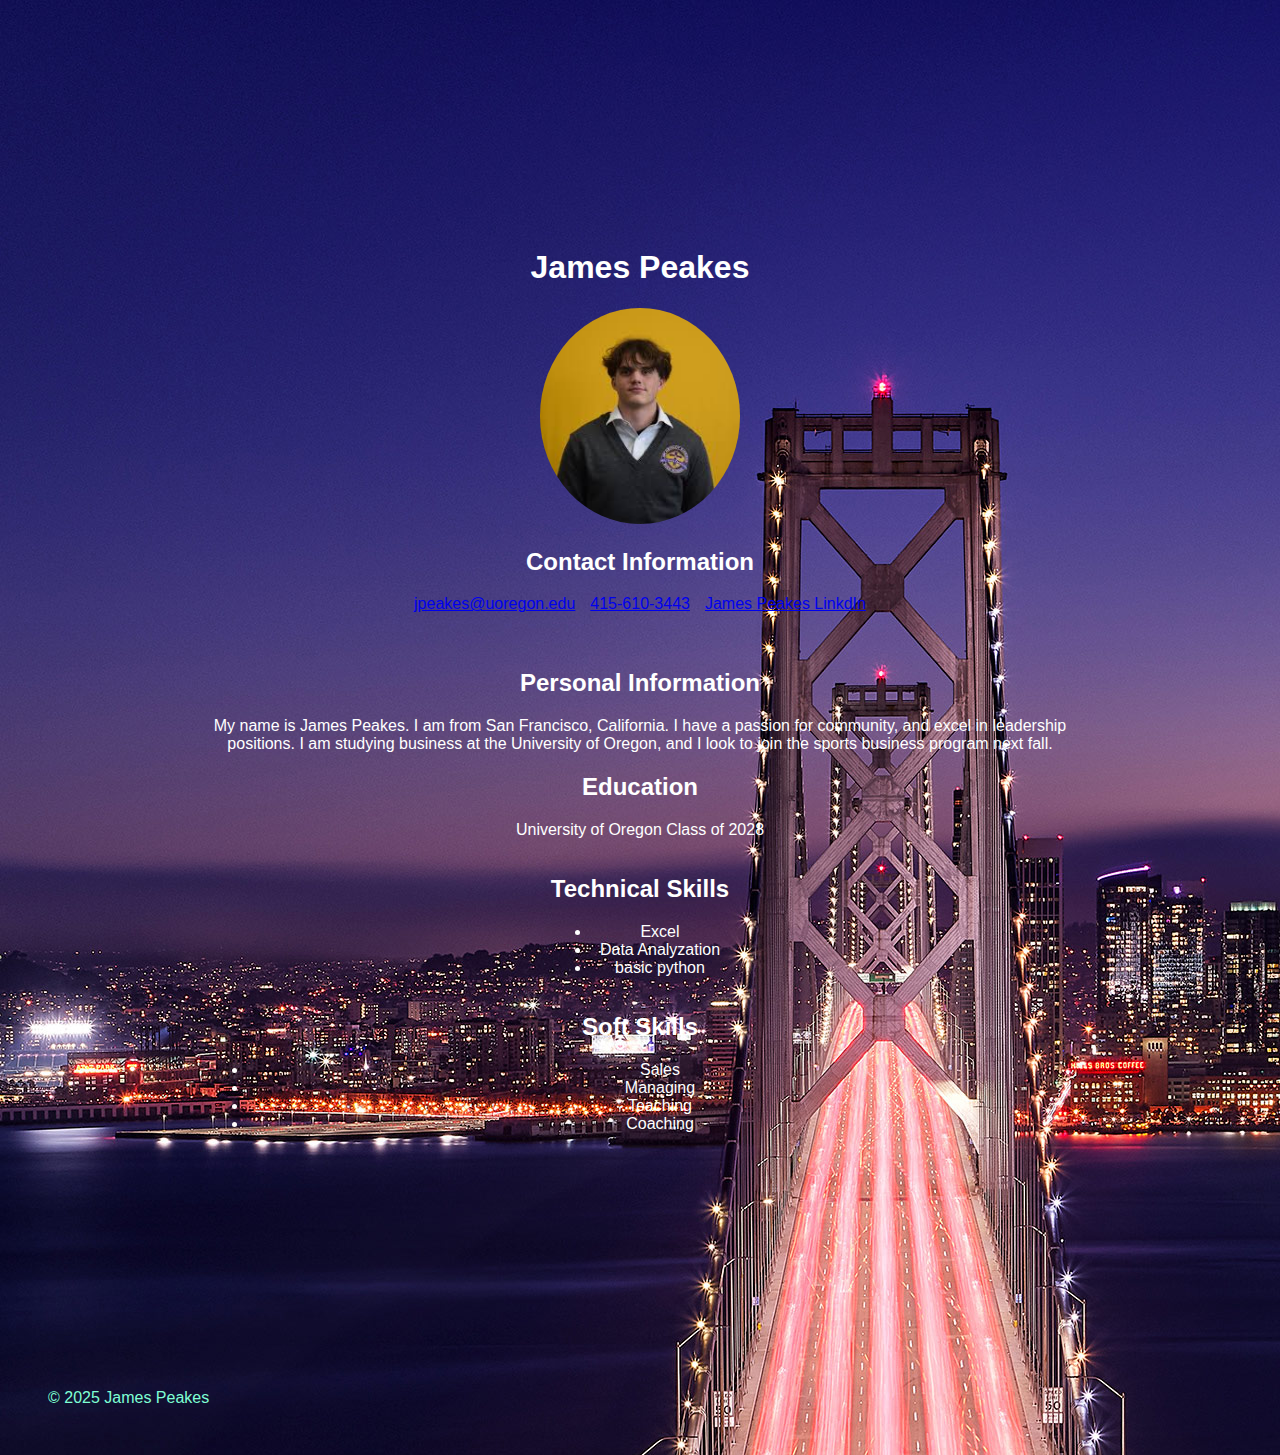
<file: index.html>
<!DOCTYPE html>
<html lang="en"> 
    <head> 
        <meta charset="UTF-8"> 
        <meta name="viewport" content="width=device-widt, initial-scale=1.0"> 
        <title>James Peakes Resume</title> 
        <link rel="stylesheet" href="style.css">
    </head> 
    <body> 

 <div class="container">
            <header class="header">
        <h1>James Peakes</h1> 
        <img src="ME.jpg" alt="ME" class="profile-img">
        <div class="contact-Information"> 
        <h2>Contact Information</h2>
        <ul>
        <li><a href="mailto:Email: jpeakes@uoregon.edu">jpeakes@uoregon.edu</a> 
          <li><a href="tel:Cell: 415-610-3443">415-610-3443</a> 
           <li><a href="https://www.linkedin.com/public-profile/settings?trk=d_flagship3_profile_self_view_public_profile  ">James Peakes LinkdIn</a> 
           </ul>
           </div> 
        </header> 
        </p> 
        <div class="Information">
        <section>
            <h2>Personal Information</h2>
            <p>My name is James Peakes. I am from San Francisco, California. I have a passion for community, and excel in leadership positions. I am studying business at the University of Oregon, and I look to join the sports business program next fall. 
            </p> 
        </div>
        </section>
        <div class="Skills">
        <section>
            <h2>Education</h2>
            <p>University of Oregon Class of 2028</p> 
        </section>
        </div>
        <div class="skills-flex">
        <section>
            <h2>Technical Skills</h2> 
            <ul> 
                <li>Excel</li>
                <li>Data Analyzation</li> 
                <li>basic python</li>
               <section>
               </section> 
            </ul>
        </div>
        
            <h2>Soft Skills</h2>
            <ul>
            <li>Sales</li>
            <li>Managing</li>
            <li>Teaching</li>
            <li>Coaching</li>
        </ul>
    </div>
        <footer class="footer">
        </section>
        <footer>&copy; 2025 James Peakes</footer>
</div>
    </body> 
</html>
</file>
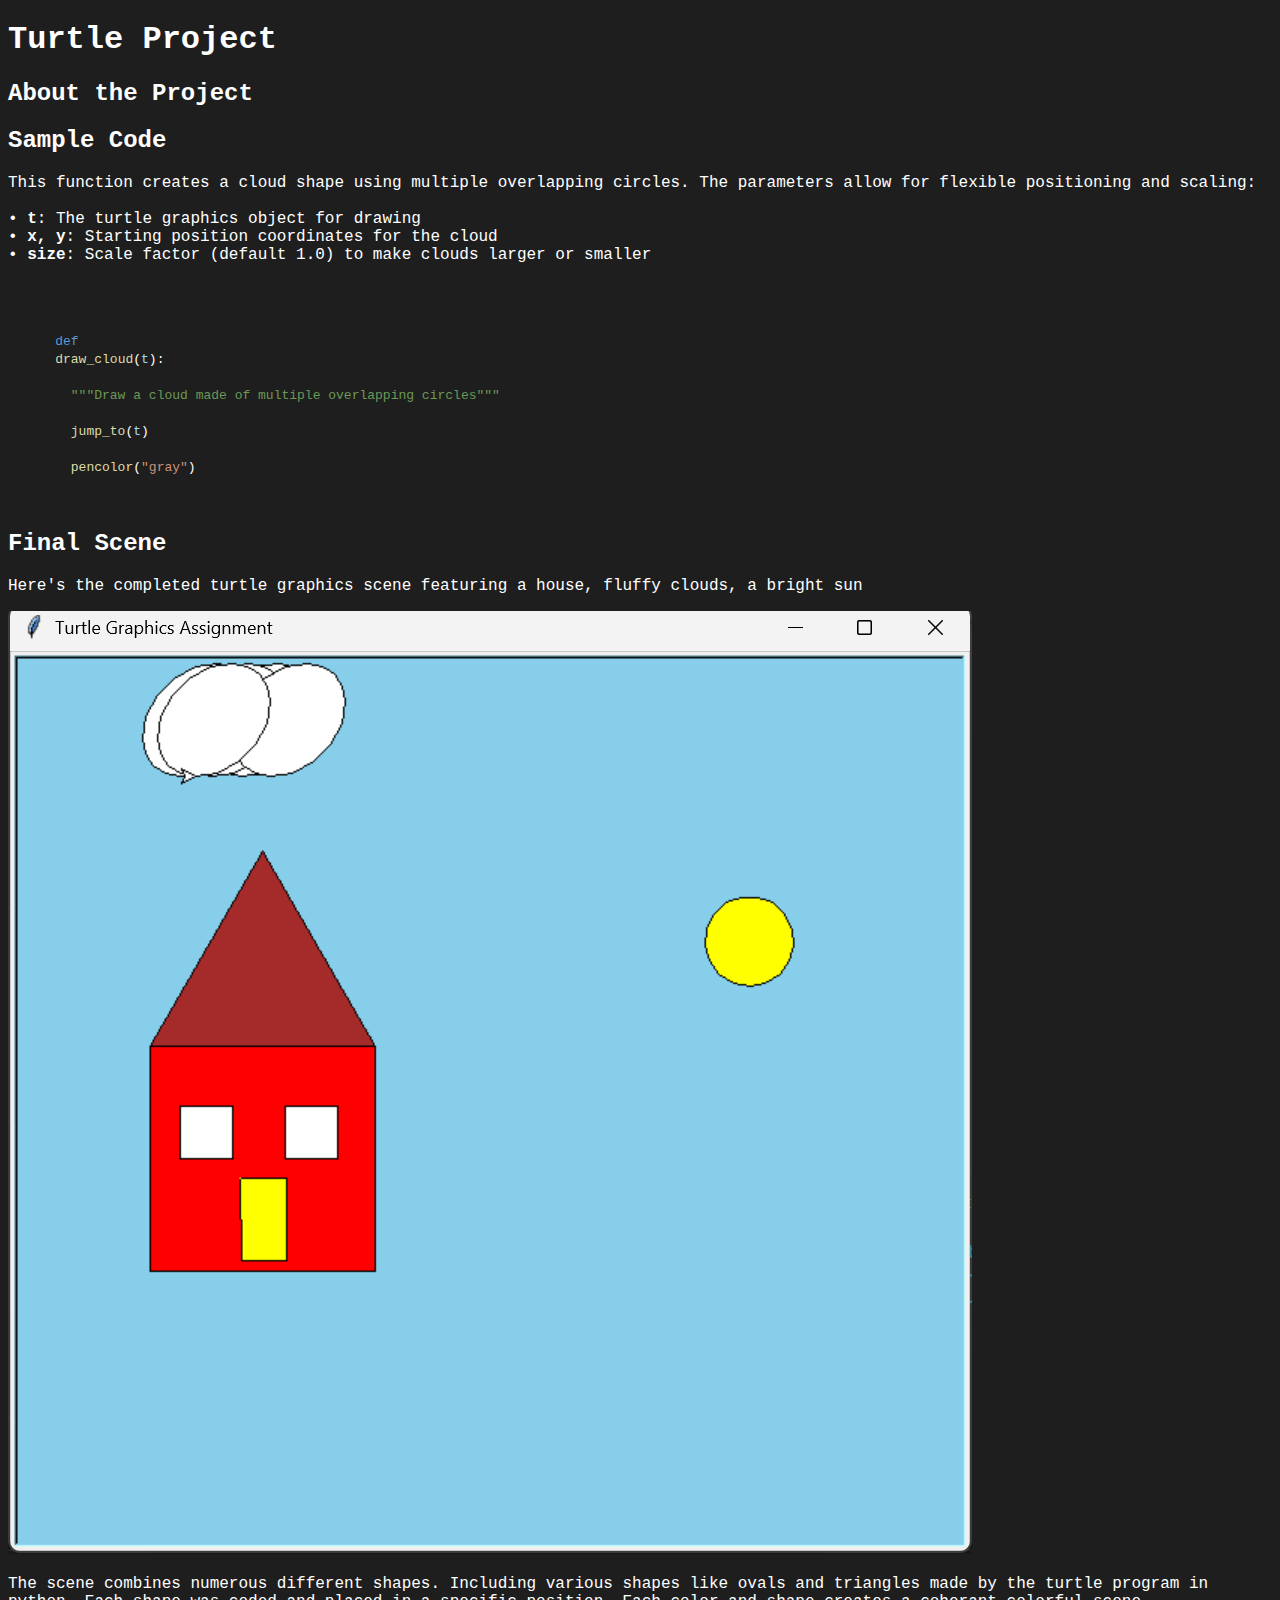
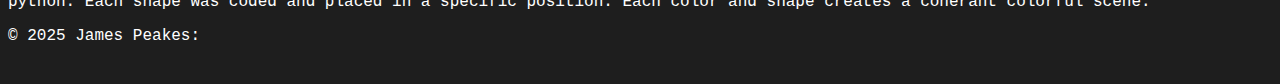
<file: turtle.web.html>
<!DOCTYPE html>
<html lang="en">
<head>
    <meta charset="UTF-8">
    <meta name="viewport" content="width=device-width, initial-scale=1.0">
    <title>James Peakes - About Me</title>
    <link rel="stylesheet" href="turtlestyle.css">
</head>
<body>
    <header>
        <h1>Turtle Project</h1>
    </header>

    <!-- Project Description -->
    <section>
        <h2>About the Project</h2>
        <p>
</p>
    </section>

    <!-- Code highlights -->
    <section>
        <h2>Sample Code</h2>
        <p>
            This function creates a cloud shape using multiple overlapping circles. The parameters allow for flexible positioning and scaling:
            <br><br>
            • <strong>t</strong>: The turtle graphics object for drawing<br>
            • <strong>x, y</strong>: Starting position coordinates for the cloud<br>
            • <strong>size</strong>: Scale factor (default 1.0) to make clouds larger or smaller
        </p>
        <div class="code-container">
  <code>
    <span class="keyword">def</span> 
    <span class="function">draw_cloud</span>(<span class="parameter">t</span>):<br>
    &nbsp;&nbsp;<span class="comment">"""Draw a cloud made of multiple overlapping circles"""</span><br>
    &nbsp;&nbsp;<span class="function">jump_to</span>(<span class="parameter">t</span>)<br>
    &nbsp;&nbsp;<span class="function">pencolor</span>(<span class="string">"gray"</span>)
  </code>
</div>

        
        
    </section>
        
    <!-- the scene -->
    <section>
        <h2>Final Scene</h2>
        <p>Here's the completed turtle graphics scene featuring a house, fluffy clouds, a bright sun</p>
        
        <div class="scene-container">
            <img src="turtle.PNG.png" alt="Turtle Graphics Scene - A house with red roof, clouds, sun, and pine tree on a blue sky background" class="scene-image">
        </div>
        
        <p class="scene-description">
           The scene combines numerous different shapes.
           Including various shapes like ovals and triangles made by the turtle program in python. 
           Each shape was coded and placed in a specific position. Each color and shape creates a coherant 
           colorful scene. 
        </p>
    </section>

    <footer>
        <p>&copy; 2025 James Peakes:</p>
    </footer>
</body>
</html>
</file>
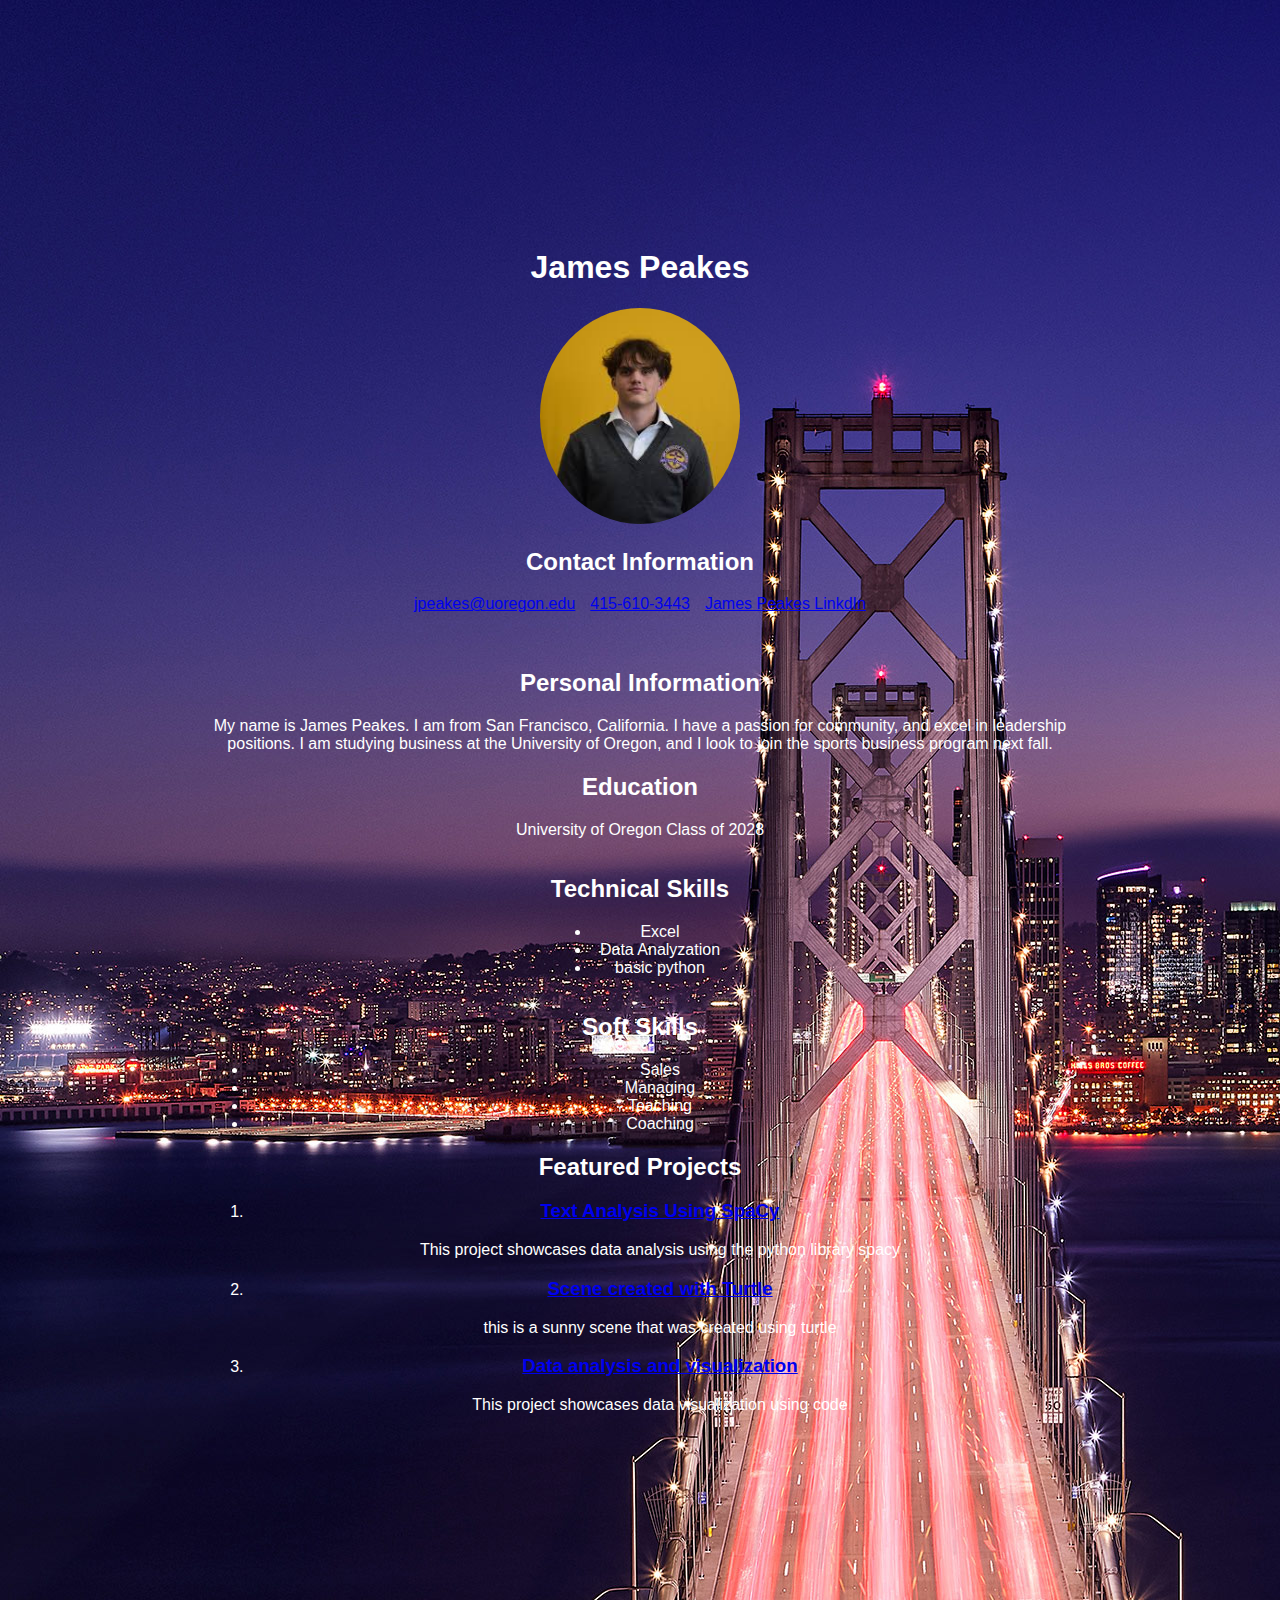
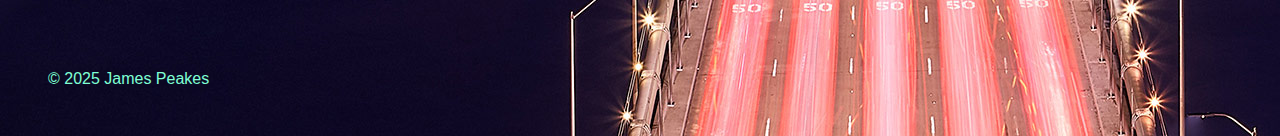
<file: Untitled-1.html>
<!DOCTYPE html>
<html lang="en"> 
    <head> 
        <meta charset="UTF-8"> 
        <meta name="viewport" content="width=device-widt, initial-scale=1.0"> 
        <title>James Peakes Resume</title> 
        <link rel="stylesheet" href="style.css">
    </head> 
    <body> 

 <div class="container">
            <header class="header">
        <h1>James Peakes</h1> 
        <img src="ME.jpg" alt="ME" class="profile-img">
        <div class="contact-Information"> 
        <h2>Contact Information</h2>
        <ul>
        <li><a href="mailto:Email: jpeakes@uoregon.edu">jpeakes@uoregon.edu</a> 
          <li><a href="tel:Cell: 415-610-3443">415-610-3443</a> 
           <li><a href="https://www.linkedin.com/public-profile/settings?trk=d_flagship3_profile_self_view_public_profile  ">James Peakes LinkdIn</a> 
           </ul>
           </div> 
        </header> 
        </p> 
        <div class="Information">
        <section>
            <h2>Personal Information</h2>
            <p>My name is James Peakes. I am from San Francisco, California. I have a passion for community, and excel in leadership positions. I am studying business at the University of Oregon, and I look to join the sports business program next fall. 
            </p> 
        </div>
        </section>
        <div class="Skills">
        <section>
            <h2>Education</h2>
            <p>University of Oregon Class of 2028</p> 
        </section>
        </div>
        <div class="skills-flex">
        <section> 
            <h2>Technical Skills</h2> 
            <ul> 
                <li>Excel</li>
                <li>Data Analyzation</li> 
                <li>basic python</li>
               <section>
               </section> 
            </ul>
        </div>
        
            <h2>Soft Skills</h2>
            <ul>
            <li>Sales</li>
            <li>Managing</li>
            <li>Teaching</li>
            <li>Coaching</li>
        </ul> 
        <section>
        <div class="Projects"> 
         <h2>Featured Projects</h2>
        <ol>
            <li>
                <h3><a href="Copy_of_CS110_Project6_Part2 (1).html" target="_blank">Text Analysis Using SpaCy</a></h3>
                <p>This project showcases data analysis using the python library spacy</p>
            </li>
            <li>
                <h3><a href="turtle.web.html" target="_blank">Scene created with Turtle</a></h3>
                <p>this is a sunny scene that was created using turtle </p>
            </li>
            <li>
                <h3><a href="Copy_of_CS110_Project7 (1).html" target="_blank">Data analysis and visualization</a></h3>
                <p>This project showcases data visualization using code</p>
            </li>
        </ol>


        

        </div>
        </section>
    </div>
        <footer class="footer">
        </section>
        <footer>&copy; 2025 James Peakes</footer>
</div>
    </body> 
</html>
</file>
<file: style.css>
body {
    
    background-image:url(SF.jpg); 
    font-family: Arial, sans-serif;
   

} 
.profile-img{ 
    max-width: 200px;
    border-radius: 50%;
}
.container { 
    max-width: 1000px;
    margin: 0 auto;
    padding: 200px;
    color: white;
    text-align: center; 
  
} 
.header { 
    text-align: center;
    padding: 20px;
}
.contact-Information ul{ 
    text-align: center;
    display: flex;
    flex-wrap: wrap;
    justify-content: center;
    gap: 15px;
    padding: 0;
    list-style-type: none;
} 
.skills-flex{
    display:flex;
    flex-wrap: wrap;
    gap: 20px;
    justify-content: space-around;
}
.skills-flex div {
    flex: 1 1 300px;
}
 

footer{ 
    padding: 20px;
    color: aquamarine;
}
</file>
<file: turtlestyle.css>
body {
      background-color: #1e1e1e;
      color: #ffffff;
      font-family: Consolas, monospace;
    }

    .code-container {
      background-color: #1e1e1e;
      padding: 1em;
      border-radius: 5px;
      white-space: pre;
    }

    .keyword {
      color: #569CD6;
    }

    .function {
      color: #DCDCAA;
    }

    .parameter {
      color: #9CDCFE;
    }

    .comment {
      color: #6A9955;
    }

    .string {
      color: #CE9178;
    }
</file>
